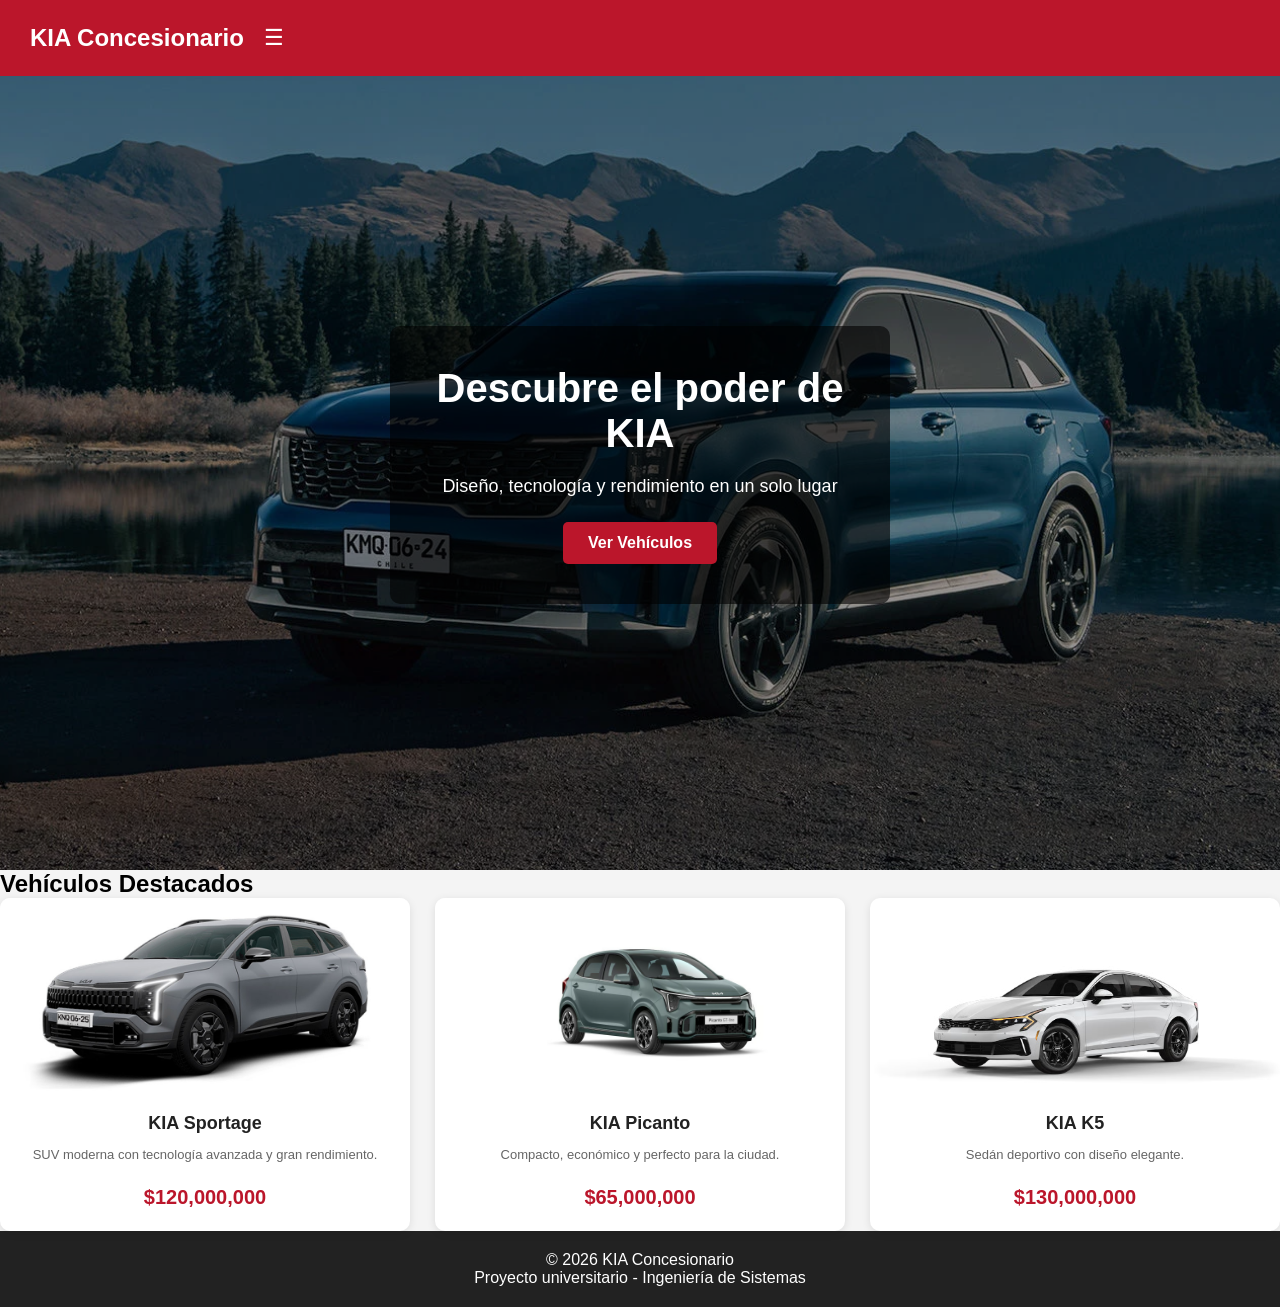
<file: index.html>
<!DOCTYPE html>
<html lang="es">
<head>
<meta charset="UTF-8">
<title>KIA Concesionario</title>
<link rel="stylesheet" href="css/styles.css">
</head>
<body>

<div id="header"></div>
<div id="sidebar"></div>

<div class="main-content">

  <!-- BANNER -->
  <section class="banner">
    <div class="banner-content">
      <h1>Descubre el poder de KIA</h1>
      <p>Diseño, tecnología y rendimiento en un solo lugar</p>
      <a href="vehicles.html" class="btn">Ver Vehículos</a>
    </div>
  </section>

  <!-- VEHÍCULOS DESTACADOS -->
  <section class="products-section">
    <h2>Vehículos Destacados</h2>
    <div id="products-container"></div>
  </section>

</div>

<div id="footer"></div>

<!-- TEMPLATE -->
<template id="product-template">
  <div class="car-card">
    <img class="product-image" src="" alt="">
    <h3 class="product-name"></h3>
    <p class="product-description"></p>
    <h4 class="product-price"></h4>
  </div>
</template>

<!-- SCRIPTS -->
<script src="js/product-card.js"></script>
<script src="js/main.js"></script>

</body>
</html>
</file>
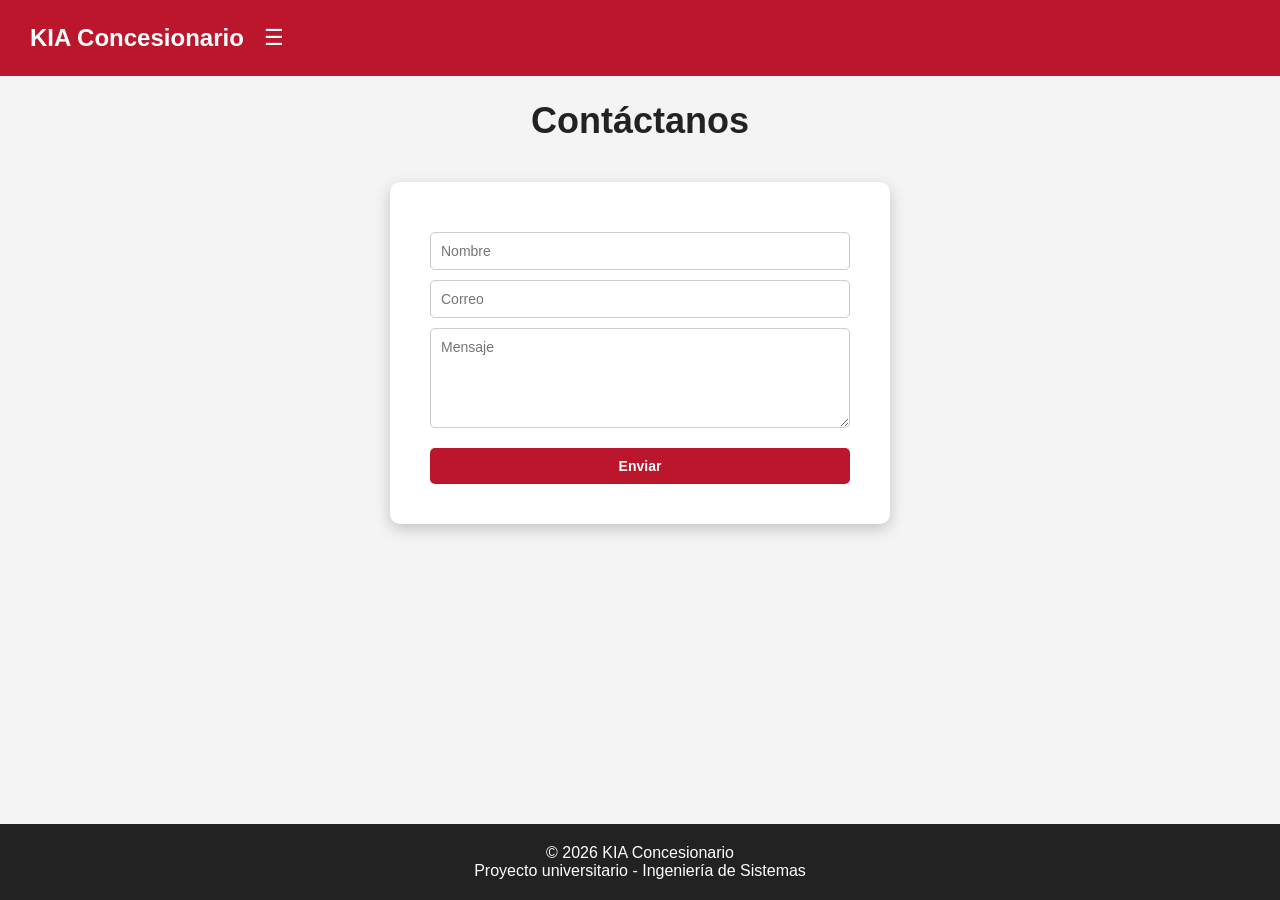
<file: contact.html>
<!DOCTYPE html>
<html lang="es">
<head>
<meta charset="UTF-8">
<title>Contacto</title>
<link rel="stylesheet" href="css/styles.css">
</head>
<body>

<div id="header"></div>
<div id="sidebar"></div>

<div class="main-content">
<div class="container">
<h1>Contáctanos</h1>

<form id="contactForm">
<input type="text" placeholder="Nombre" required>
<input type="email" placeholder="Correo" required>
<textarea placeholder="Mensaje" required></textarea>
<button type="submit">Enviar</button>
</form>

<p id="mensaje"></p>
</div>
</div>

<div id="footer"></div>

<script src="js/main.js"></script>
</body>
</html>
</file>
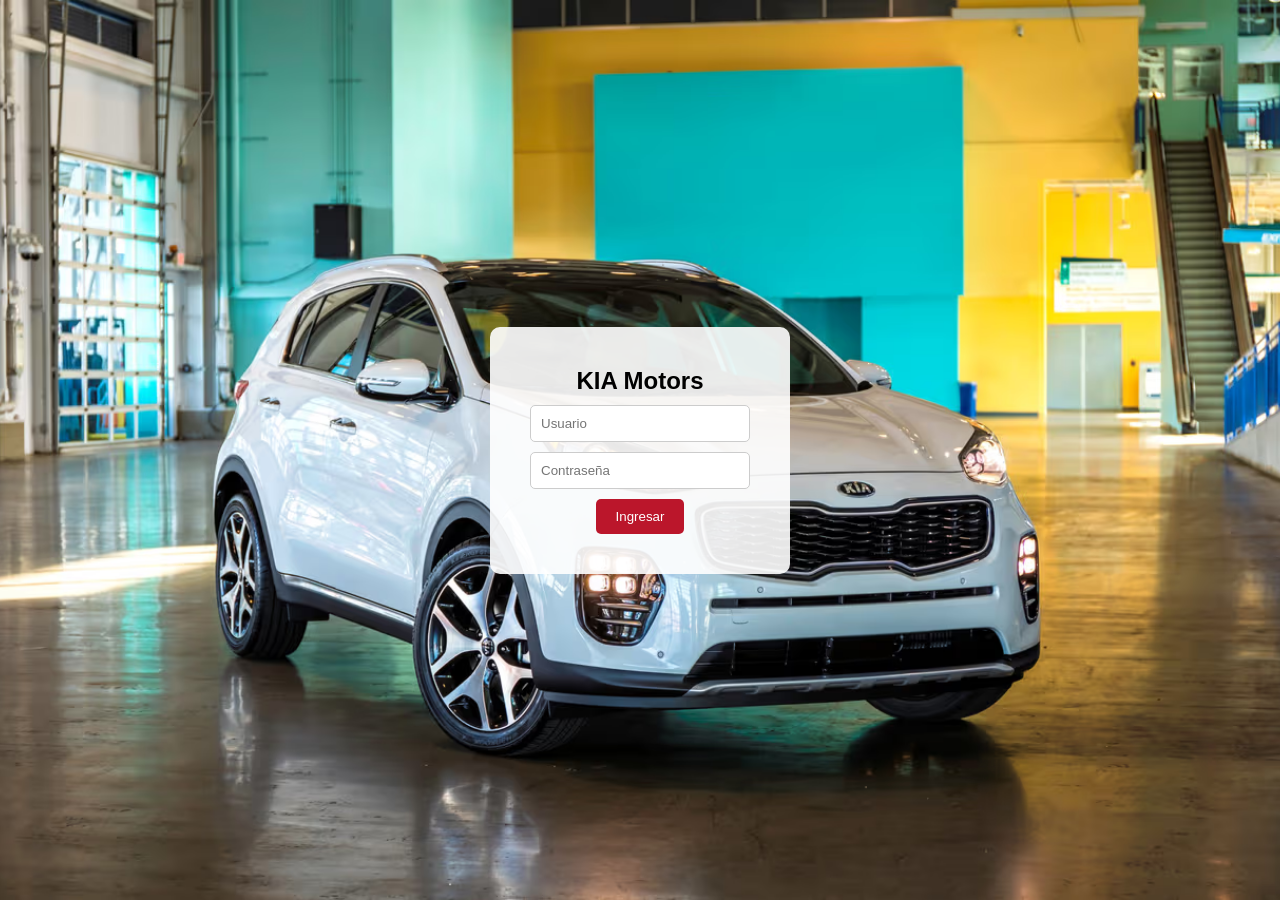
<file: login.html>
<!DOCTYPE html>
<html>

<head>
<title>KIA Motors</title>
<link rel="stylesheet" href="css/styles.css">
</head>

<body class="login-body">

<div class="login-container">

<h2>KIA Motors </h2>

<input type="text" id="user" placeholder="Usuario">

<input type="password" id="pass" placeholder="Contraseña">

<button onclick="login()">Ingresar</button>

<p id="error"></p>

</div>

<script src="js/login.js"></script>

</body>

</html>
</file>
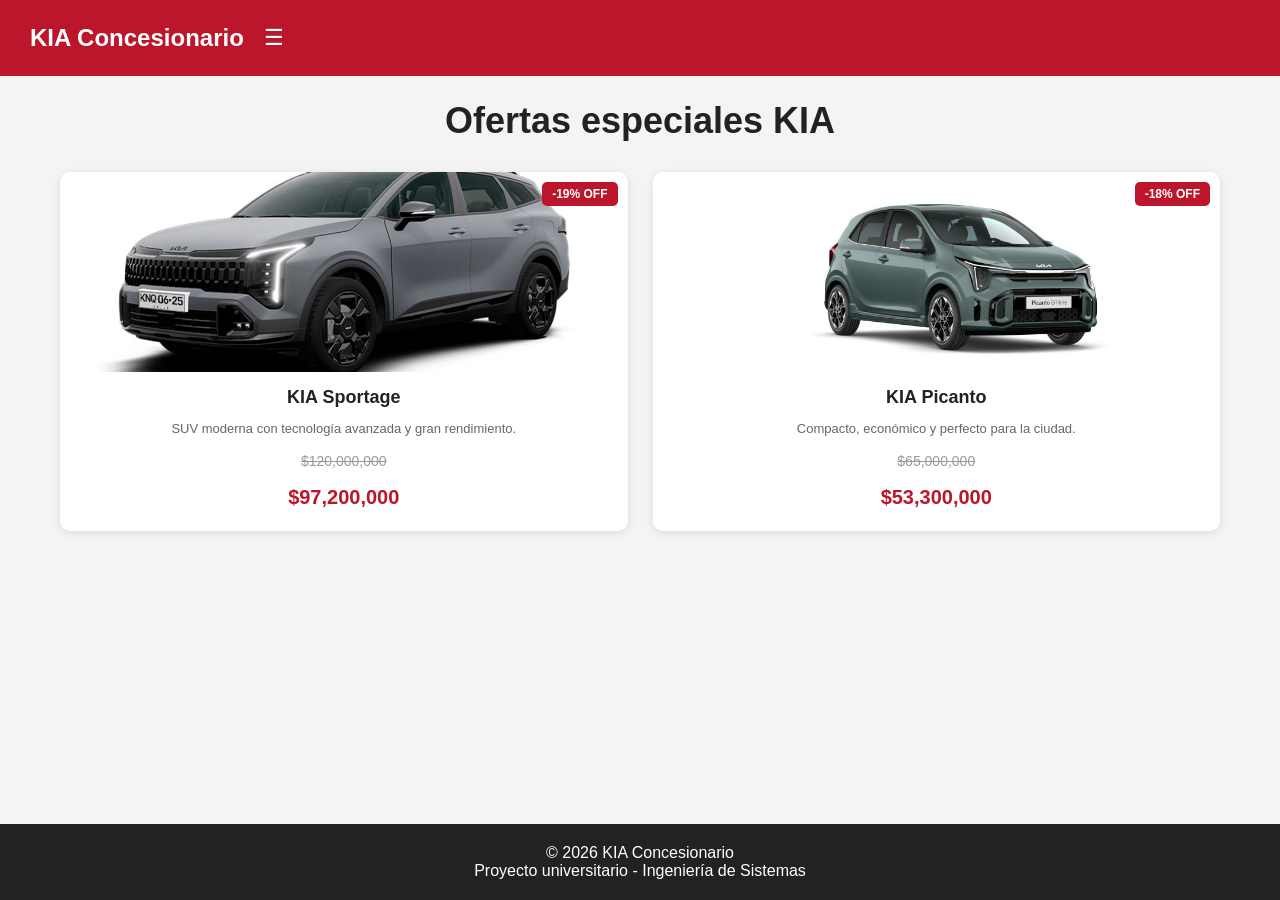
<file: offers.html>
<!DOCTYPE html>
<html lang="es">
<head>
<meta charset="UTF-8">
<title>Ofertas</title>
<link rel="stylesheet" href="css/styles.css">
</head>
<body>

<div id="header"></div>
<div id="sidebar"></div>

<div class="main-content">
<div class="container">
<h1> Ofertas especiales KIA</h1>
<div id="offers"></div>
</div>
</div>

<div id="footer"></div>

<!-- TEMPLATE FOR OFFERS -->
<template id="offer-template">
  <div class="car-card">
    <div class="discount-badge"></div>
    <img class="offer-image" src="" alt="">
    <h3 class="offer-name"></h3>
    <p class="offer-description"></p>
    <div class="price-original"></div>
    <h4 class="offer-price"></h4>
  </div>
</template>

<script src="js/product-card.js"></script>
<script src="js/main.js"></script>
</body>
</html>
</file>
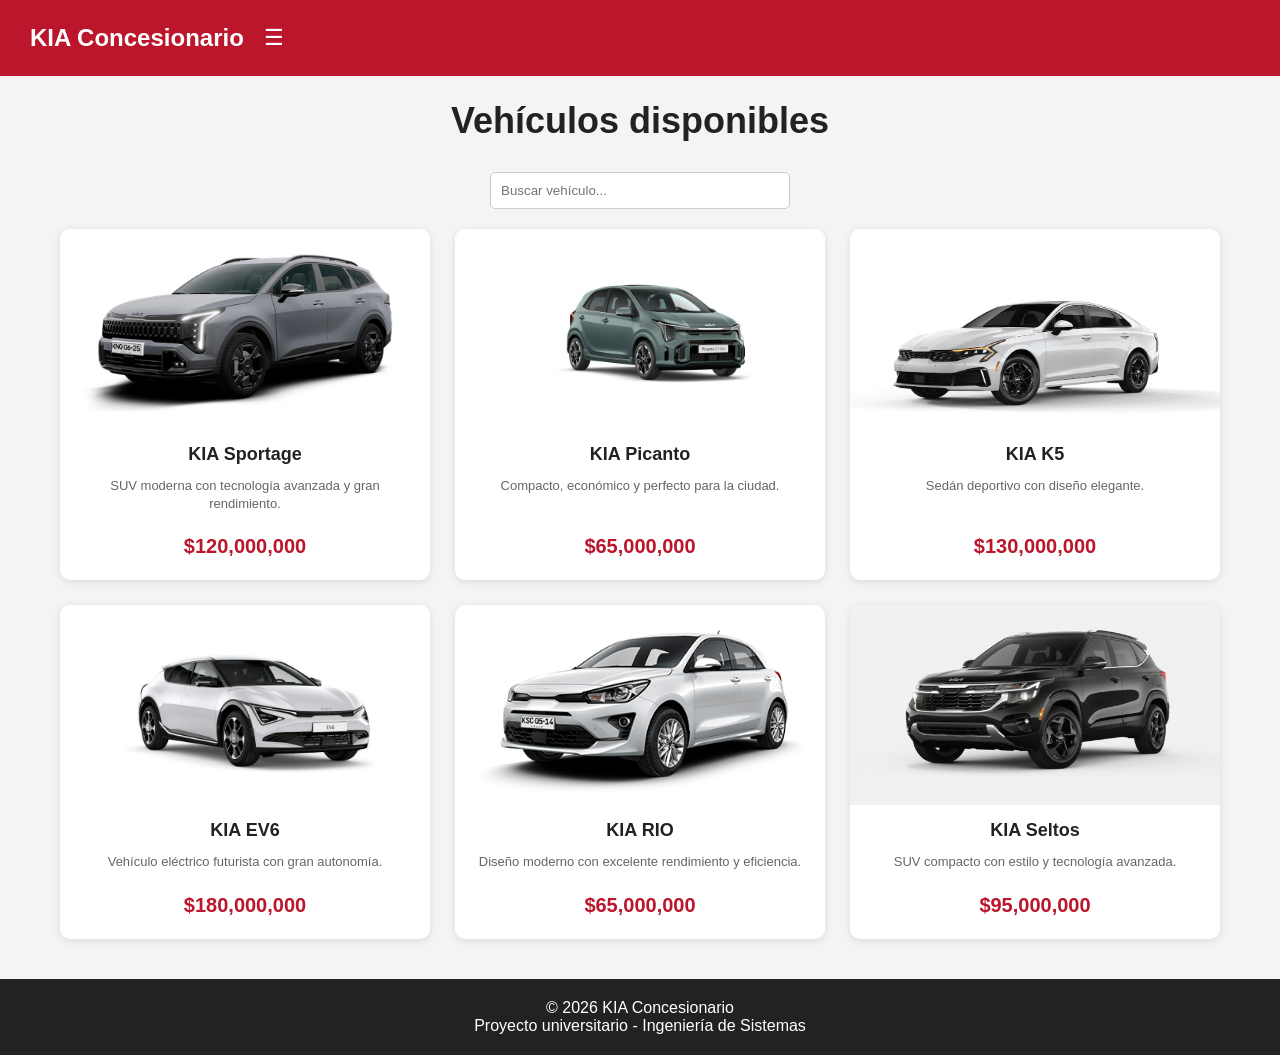
<file: vehicles.html>
<!DOCTYPE html>
<html lang="es">
<head>
<meta charset="UTF-8">
<title>Vehículos</title>
<link rel="stylesheet" href="css/styles.css">
</head>
<body>

<div id="header"></div>
<div id="sidebar"></div>

<div class="main-content">
  <div class="container">

    <h1>Vehículos disponibles</h1>

    <!-- BUSCADOR -->
    <input type="text" id="search" placeholder="Buscar vehículo...">
    

    <!-- CONTADOR -->
    <p id="results-count"></p>

    <!-- CONTENEDOR WEB COMPONENT -->
    <div id="cars"></div>

  </div>
</div>

<div id="footer"></div>

<!-- SCRIPTS -->
<script src="js/product-card.js"></script>
<script src="js/main.js"></script>

</body>
</html>
</file>
<file: css/styles.css>
/* RESET GENERAL */
* {
  margin: 0;
  padding: 0;
  box-sizing: border-box;
}

body {
  font-family: Arial, sans-serif;
  background: #f4f4f4;
  display: flex;
  flex-direction: column;
  min-height: 100vh;
}

/* ================= HEADER ================= */
/* Red header at top with logo and mobile menu button */

.header {
  background: #bb162b;
  color: white;
  padding: 15px 30px;
  display: flex;

  align-items: center;
  position: fixed;
  width: 100%;
  top: 0;
  z-index: 1000;
}

#menu-toggle {
  background: none;
  border: none;
  left:200px;
  font-size: 22px;
  color: white;
  cursor: pointer;
}

.header h1 {
  font-size: 24px;
  margin: 0;
}

.menu-toggle {
  background: none;
  border: none;
  color: white;
  font-size: 24px;
  cursor: pointer;
  display: none; /* Shown only on mobile */
}

.menu-toggle:hover {
  opacity: 0.8;
}

/* ================= SIDEBAR ================= */
/* Left navigation menu - fixed on desktop, mobile friendly */

.sidebar {
  position: fixed;
  left: -250px;
  top: 0;
  width: 250px;
  height: 100%;
  background: #2c2c2c;
  transition: left 0.3s ease;
  z-index: 1000;
}

.sidebar.active {
  left: 0; 
}

.sidebar-header {
  padding: 25px 20px;
  border-bottom: 2px solid #bb162b;
}

.sidebar-header h2 {
  color: white;
  font-size: 22px;
  margin: 0;
}

.sidebar-nav {
  display: flex;
  flex-direction: column;
}

.nav-link {
  color: #ccc;
  text-decoration: none;
  padding: 15px 20px;
  display: block;
  border-left: 3px solid transparent;
  font-size: 16px;
}

.nav-link:hover {
  background: #bb162b;
  color: white;
  border-left-color: white;
}

/* ================= MAIN CONTENT AREA ================= */
/* Content area shifted right to make room for sidebar on desktop */

.main-content {
  margin-left: 0;
  margin-top: 60px;
  flex: 1;
  padding: 0;
}

/* ================= CONTENEDOR GENERAL ================= */
/* General container for page content */

.container {
  max-width: 1200px;
  margin: auto;
  padding: 40px 20px;
  width: 100%;
}

/* ================= LOGIN ================= */
/* Login page styles with background image */

.login-body {
  display: flex;
  justify-content: center;
  align-items: center;
  height: 100vh;
  background-image: url("../img/login.avif");
  background-size: cover;
  background-position: center;
  background-repeat: no-repeat;
}

.login-container {
  background: rgba(255, 255, 255, 0.9);
  padding: 40px;
  border-radius: 10px;
  text-align: center;
}

input {
  display: block;
  margin: 10px auto;
  padding: 10px;
  width: 220px;
  border-radius: 5px;
  border: 1px solid #ccc;
}

button {
  padding: 10px 20px;
  background: #bb162b;
  color: white;
  border: none;
  cursor: pointer;
  border-radius: 5px;
}

button:hover {
  background: #8f0f20;
}

/* ================= BANNER ================= */
/* Large hero banner on homepage */

/* ================= BANNER ================= */
/* Banner con imagen optimizada */

.banner {
  width: 100%;
  height: 90vh;

  background-image: url("../img/banner.webp"); /* 🔥 CAMBIA EL NOMBRE SI QUIERES */
  background-size: cover;        /* evita que se deforme */
  background-position: center;   /* centra la imagen */
  background-repeat: no-repeat;

  display: flex;
  justify-content: center;
  align-items: center;

  position: relative;
  margin-top: 0px; /* para que no quede debajo del header */
}

/* capa oscura encima de la imagen */
.banner::before {
  content: "";
  position: absolute;
  top: 0;
  left: 0;
  width: 100%;
  height: 100%;
  background: rgba(0, 0, 0, 0.4);
}

/* asegurar que el texto quede encima */
.banner-content {
  position: relative;
  z-index: 2;
}

.banner-content {
  background: rgba(0, 0, 0, 0.6);
  color: white;
  padding: 40px;
  border-radius: 10px;
  text-align: center;
  max-width: 500px;
}

.banner-content h1 {
  font-size: 40px;
  margin-bottom: 20px;
}

.banner-content p {
  font-size: 18px;
  margin-bottom: 25px;
}

.btn {
  background: #bb162b;
  color: white;
  padding: 12px 25px;
  text-decoration: none;
  border-radius: 5px;
  font-weight: bold;
  display: inline-block;
}

.btn:hover {
  background: #8f0f20;
}

/* ================= SEARCH ================= */
/* Search input field */

#search {
  padding: 10px;
  width: 300px;
  margin-bottom: 20px;
  border-radius: 5px;
  border: 1px solid #ccc;
}

/* ================= PRODUCTS GRID ================= */
/* Grid layout for cars, offers, and products containers */

#products-container, #cars, #offers {
  display: grid;
  grid-template-columns: repeat(auto-fit, minmax(280px, 1fr));
  gap: 25px;
  width: 100%;
}

/* ================= PRODUCT CARDS ================= */
/* Individual product card styling */

.car-card {
  background: white;
  border-radius: 10px;
  overflow: hidden;
  text-align: center;
  position: relative;
  box-shadow: 0 2px 8px rgba(0, 0, 0, 0.1);
  transition: transform 0.3s ease, box-shadow 0.3s ease;
  display: flex;
  flex-direction: column;
  height: 100%;
}

.car-card:hover {
  transform: translateY(-8px);
  box-shadow: 0 8px 16px rgba(0, 0, 0, 0.15);
}

.car-card img {
  width: 100%;
  height: 200px;
  object-fit: cover;
  display: block;
}

.car-card h3 {
  margin: 15px 15px 8px 15px;
  font-size: 18px;
  font-weight: bold;
  color: #222;
  min-height: 25px;
}

.car-card p {
  padding: 0 15px 10px 15px;
  font-size: 13px;
  color: #666;
  line-height: 1.4;
  flex-grow: 1;
}

.car-card h4 {
  color: #bb162b;
  margin: 12px 15px;
  font-size: 20px;
  font-weight: bold;
  padding-bottom: 10px;
}

.car-card .discount-badge {
  position: absolute;
  top: 10px;
  right: 10px;
  background: #bb162b;
  color: white;
  padding: 5px 10px;
  border-radius: 5px;
  font-weight: bold;
  font-size: 12px;
}

.car-card .price-original {
  text-decoration: line-through;
  color: #999;
  font-size: 14px;
  margin: 5px 0;
}

/* ================= FOOTER ================= */
/* Dark footer at bottom */

.footer {
  background: #222;
  color: white;
  text-align: center;
  padding: 20px;
  margin-top: auto;
}

.info {
  padding: 40px;
  text-align: center;
  background: white;
}

.info h2 {
  margin-bottom: 15px;
}

.container h1 {
  margin-bottom: 30px;
  font-size: 36px;
  color: #222;
  text-align: center;
}

/* ================= FORMULARIO CONTACTO ================= */

#contactForm {
  max-width: 500px;
  margin: 40px auto;
  background: white;
  padding: 40px;
  border-radius: 10px;
  box-shadow: 0 5px 15px rgba(0,0,0,0.2);
}

#contactForm input,
#contactForm textarea {
  display: block;
  width: 100%;
  margin: 10px 0;
  padding: 10px;
  border: 1px solid #ccc;
  border-radius: 5px;
  font-size: 14px;
  font-family: inherit;
}

#contactForm input:focus,
#contactForm textarea:focus {
  outline: none;
  border-color: #bb162b;
}

#contactForm textarea {
  resize: vertical;
  min-height: 100px;
}

#contactForm button {
  width: 100%;
  padding: 10px 0;
  background: #bb162b;
  color: white;
  border: none;
  border-radius: 5px;
  font-size: 14px;
  font-weight: bold;
  cursor: pointer;
  margin-top: 10px;
}

#contactForm button:hover {
  background: #8f0f20;
}

#mensaje {
  text-align: center;
  margin-top: 20px;
  font-size: 16px;
  font-weight: bold;
  color: green;
}



@media (max-width: 768px) {
  .menu-toggle {
    display: block;
  }

  .sidebar {
    position: fixed;
    left: 0;
    top: 60px;
    width: 250px;
    height: calc(100vh - 60px);
    transform: translateX(-100%);
    transition: transform 0.3s ease;
    z-index: 998;
  }

  .sidebar.active {
    transform: translateX(0);
  }

  .main-content {
    margin-left: 0;
    margin-top: 60px;
  }

  .banner-content h1 {
    font-size: 28px;
  }

  #search {
    width: 100%;
  }

  .container {
    padding: 20px 15px;
  }
}

/* ================= RESPONSIVE MOBILE ================= */

@media (max-width:768px){

.banner-content h1{
font-size:28px;
}

#search{
width:100%;
}

}
</file>
